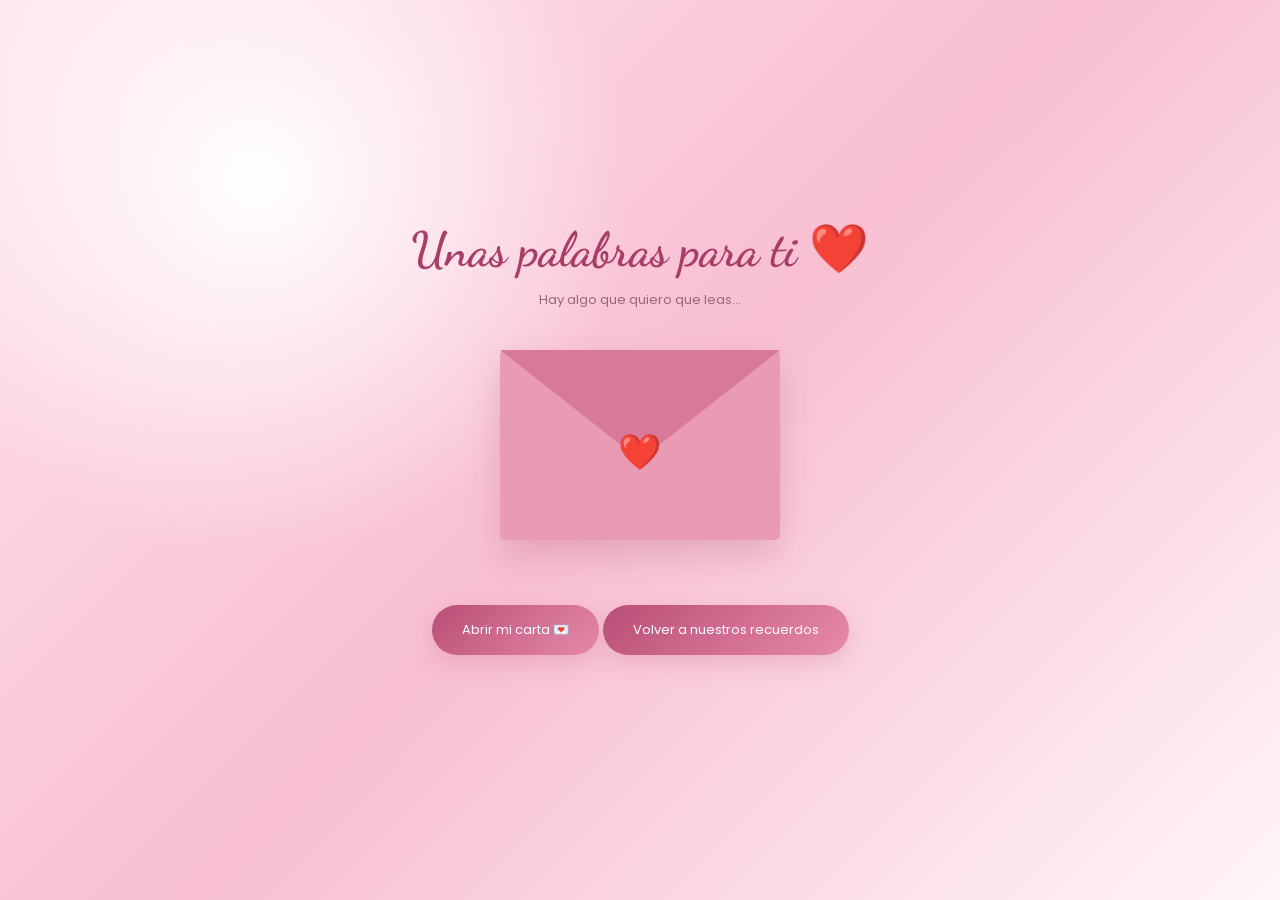
<file: carta/carta.html>
<!DOCTYPE html>
<html lang="es">

<head>
    <meta charset="UTF-8">
    <meta name="viewport" content="width=device-width, initial-scale=1.0">

    <title>Una carta para ti ❤️</title>

    <link rel="preconnect" href="https://fonts.googleapis.com">
    <link rel="preconnect" href="https://fonts.gstatic.com" crossorigin>

    <link
        href="https://fonts.googleapis.com/css2?family=Dancing+Script:wght@400;500;600;700&family=Poppins:wght@300;400;500&display=swap"
        rel="stylesheet">

    <style>

        * {
            margin: 0;
            padding: 0;
            box-sizing: border-box;
        }

        html {
            scroll-behavior: smooth;
            -webkit-text-size-adjust: 100%;
        }

        body {
            min-height: 100vh;
            font-family: 'Poppins', sans-serif;

            background:
                radial-gradient(circle at 20% 20%, #fff 0%, transparent 30%),
                linear-gradient(135deg, #ffe4ec, #f8bfd2, #fff5f8);

            display: flex;
            justify-content: center;

            /* CORRECCION PARA CELULARES */
            align-items: flex-start;

            padding: 45px 20px;
            overflow-x: hidden;
        }

        /* CORAZONES */

        .corazones {
            position: fixed;
            inset: 0;
            pointer-events: none;
            overflow: hidden;
            z-index: 0;
        }

        .corazon {
            position: absolute;
            bottom: -30px;
            color: #e88ca9;
            animation: flotar 8s linear forwards;
        }

        @keyframes flotar {

            from {
                transform: translateY(0) rotate(0);
                opacity: 0;
            }

            20% {
                opacity: 0.7;
            }

            to {
                transform: translateY(-110vh) rotate(360deg);
                opacity: 0;
            }

        }

        /* CONTENEDOR */

        .contenedor {
            width: 100%;
            max-width: 650px;
            text-align: center;
            position: relative;
            z-index: 2;
            margin: auto;
        }

        .titulo {
            font-family: 'Dancing Script', cursive;
            font-size: 48px;
            color: #a83e65;
            margin-bottom: 12px;
        }

        .descripcion {
            color: #98677a;
            font-size: 13px;
            margin-bottom: 40px;
        }

        /* SOBRE */

        .sobre {
            width: 280px;
            height: 190px;
            margin: 0 auto 35px;
            position: relative;
            cursor: pointer;
            perspective: 1000px;
        }

        .cuerpo-sobre {
            position: absolute;
            inset: 0;
            background: #e99bb5;
            border-radius: 5px;
            box-shadow: 0 15px 35px rgba(150, 50, 90, 0.2);
        }

        .tapa {
            position: absolute;
            top: 0;
            left: 0;
            width: 0;
            height: 0;

            border-left: 140px solid transparent;
            border-right: 140px solid transparent;
            border-top: 110px solid #d9799a;

            transform-origin: top;
            transition: transform 1s ease;
            z-index: 4;
        }

        .sello {
            position: absolute;
            top: 75px;
            left: 50%;
            transform: translateX(-50%);
            font-size: 35px;
            z-index: 5;
            transition: opacity 0.5s;
        }

        .sobre.abierto .tapa {
            transform: rotateX(180deg);
            z-index: 1;
        }

        .sobre.abierto .sello {
            opacity: 0;
        }

        /* CARTA - CORREGIDA */

        .carta {
            background: #fffdfd;
            padding: 45px 42px;
            border-radius: 12px;

            box-shadow: 0 20px 60px rgba(150, 60, 100, 0.17);

            text-align: left;

            /* Inicialmente oculta */
            display: none;

            opacity: 0;
            transform: translateY(30px);

            /* IMPORTANTE: SIN LIMITE DE ALTURA */
            max-height: none;
            height: auto;
            overflow: visible;
        }

        .carta.visible {
            display: block;
            animation: aparecerCarta 1s ease forwards;
        }

        @keyframes aparecerCarta {

            from {
                opacity: 0;
                transform: translateY(30px);
            }

            to {
                opacity: 1;
                transform: translateY(0);
            }

        }

        .carta h2 {
            font-family: 'Dancing Script', cursive;
            font-size: 42px;
            color: #a83e65;
            text-align: center;
            margin-bottom: 30px;
        }

        .carta p {
            color: #795265;
            font-size: 14px;
            line-height: 2.1;
            margin-bottom: 20px;
            text-align: justify;
            overflow-wrap: break-word;
        }

        .firma {
            font-family: 'Dancing Script', cursive;
            font-size: 30px;
            color: #b64c75;
            text-align: right;
            margin-top: 30px;
        }

        .corazon-final {
            text-align: center;
            font-size: 35px;
            margin-top: 25px;
        }

        /* BOTONES */

        .boton {
            border: none;
            background: linear-gradient(135deg, #b94e76, #e78aa9);
            color: white;

            padding: 15px 30px;
            border-radius: 40px;

            cursor: pointer;
            font-family: 'Poppins', sans-serif;
            font-size: 13px;

            box-shadow: 0 8px 25px rgba(200, 90, 130, 0.25);
            transition: 0.3s;
            text-decoration: none;
            display: inline-block;
        }

        .boton:hover {
            transform: translateY(-4px);
            box-shadow: 0 12px 30px rgba(200, 90, 130, 0.4);
        }

        .boton-volver {
            margin-top: 30px;
            margin-bottom: 25px;
        }

        .oculto {
            display: none;
        }

        /* MOVILES */

        @media (max-width: 500px) {

            body {
                padding: 30px 15px;
                align-items: flex-start;
            }

            .contenedor {
                width: 100%;
            }

            .titulo {
                font-size: 40px;
            }

            .descripcion {
                font-size: 12px;
                margin-bottom: 30px;
            }

            .sobre {
                transform: scale(0.9);
                margin-bottom: 25px;
            }

            .carta {
                width: 100%;
                padding: 30px 23px;
                border-radius: 14px;

                /* EVITAR CUALQUIER RECORTE */
                max-height: none;
                height: auto;
                overflow: visible;
            }

            .carta h2 {
                font-size: 36px;
            }

            .carta p {
                font-size: 13px;
                line-height: 2;
                margin-bottom: 23px;
                text-align: left;
            }

            .firma {
                font-size: 26px;
            }

            .boton-volver {
                width: 100%;
                max-width: 320px;
                padding: 17px 15px;
            }

        }

    </style>

</head>

<body>

    <div class="corazones" id="corazones"></div>

    <main class="contenedor">

        <h1 class="titulo">
            Unas palabras para ti ❤️
        </h1>

        <p class="descripcion" id="descripcion">
            Hay algo que quiero que leas...
        </p>

        <!-- SOBRE -->

        <div class="sobre" id="sobre">

            <div class="cuerpo-sobre"></div>

            <div class="tapa"></div>

            <div class="sello">❤️</div>

        </div>

        <button class="boton" id="abrir">
            Abrir mi carta 💌
        </button>

        <!-- CARTA COMPLETA -->

        <article class="carta" id="carta">

            <h2>Quiero que sepas algo...</h2>

            <p>
                Voy a ser sincero bb me equivoqué mucho.
                Soy consciente de las veces que actue mal y te falle,
                de las cosas que hago mal dia a dia
                y de todo aquello que quizás
                te hizo dudar de mí. No quiero justificar mis errores,
                porque sé que las palabras
                no pueden cambiar lo que ya pasó. Pero sí quiero que sepas algo
                lo que siento por ti es real,
                y es algo que no quiero dejar de demostrarte.
            </p>

            <p>
                Hay algo dentro de mí que sigue eligiéndote,
                que sigue teniendo ganas de intentarlo y que,
                a pesar de las dificultades,
                sigue buscando la manera de que esto funcione.
                No porque crea que todo será perfecto,
                sino porque cuando se trata de ti,
                siento que todavía hay muchas cosas bonitas
                por las que vale la pena luchar,
                yo se que quiza no soy el mejor en demostrarlo,
                pero quiero que sepas que lo intento,
                y que lo hago con todo mi corazón.
            </p>

            <p>
                No te prometo que nunca volveré a equivocarme,
                ni que tendré siempre las palabras correctas
                o las soluciones para todo.
                Pero sí quiero asegurarte algo mi amor
                no llegué a tu vida para hacerte daño.
            </p>

            <p>
                No te prometo una historia perfecta,
                porque sé que no existe. Pero quiero darte
                algo mucho más sincero:
                mis ganas de mejorar, mi disposición para
                aprender a amarte de la manera que mereces
                y mi voluntad de no rendirme ante la primera dificultad.

                Porque, al final, entre tantas cosas que podrían pasar,
                hay algo que tengo claro: yo quiero que seas tú.
                Quiero seguir encontrando motivos para elegirte,
                seguir construyendo contigo y demostrarte,
                con hechos y no solamente con palabras,
                que mi intención siempre ha sido que seamos felices juntos.
            </p>

            <p>
                Psdt: Te amo bb, y no quiero perderte,
                eres lo mejor que me ha pasado en la vida.
                Y esta es una funcion de la carta que te estaba escribiendo
                para cuando te iba a pedir que fueras mi novia,
                y bueno owo
            </p>

            <div class="firma">
                Con todo mi cariño y amor Mau ❤️
            </div>

            <div class="corazon-final">
                ♡
            </div>

        </article>

        <a href="../index.html" class="boton boton-volver">
            Volver a nuestros recuerdos
        </a>

    </main>


    <script>

        // ABRIR LA CARTA

        const sobre = document.getElementById("sobre");
        const boton = document.getElementById("abrir");
        const carta = document.getElementById("carta");
        const descripcion = document.getElementById("descripcion");

        boton.addEventListener("click", () => {

            sobre.classList.add("abierto");

            boton.classList.add("oculto");

            descripcion.textContent =
                "Estas palabras son para ti ❤️";

            setTimeout(() => {

                carta.classList.add("visible");

                // DESPLAZARSE AL INICIO DE LA CARTA
                setTimeout(() => {

                    carta.scrollIntoView({
                        behavior: "smooth",
                        block: "start"
                    });

                }, 200);

            }, 650);

        });


        // CORAZONES FLOTANTES

        const contenedor =
            document.getElementById("corazones");

        function crearCorazon() {

            const corazon = document.createElement("span");

            corazon.classList.add("corazon");

            corazon.innerHTML =
                Math.random() > 0.5 ? "❤" : "♡";

            corazon.style.left =
                Math.random() * 100 + "%";

            corazon.style.fontSize =
                (14 + Math.random() * 20) + "px";

            corazon.style.animationDuration =
                (6 + Math.random() * 5) + "s";

            contenedor.appendChild(corazon);

            setTimeout(() => {
                corazon.remove();
            }, 11000);

        }

        setInterval(crearCorazon, 600);

    </script>

</body>

</html>
</file>
